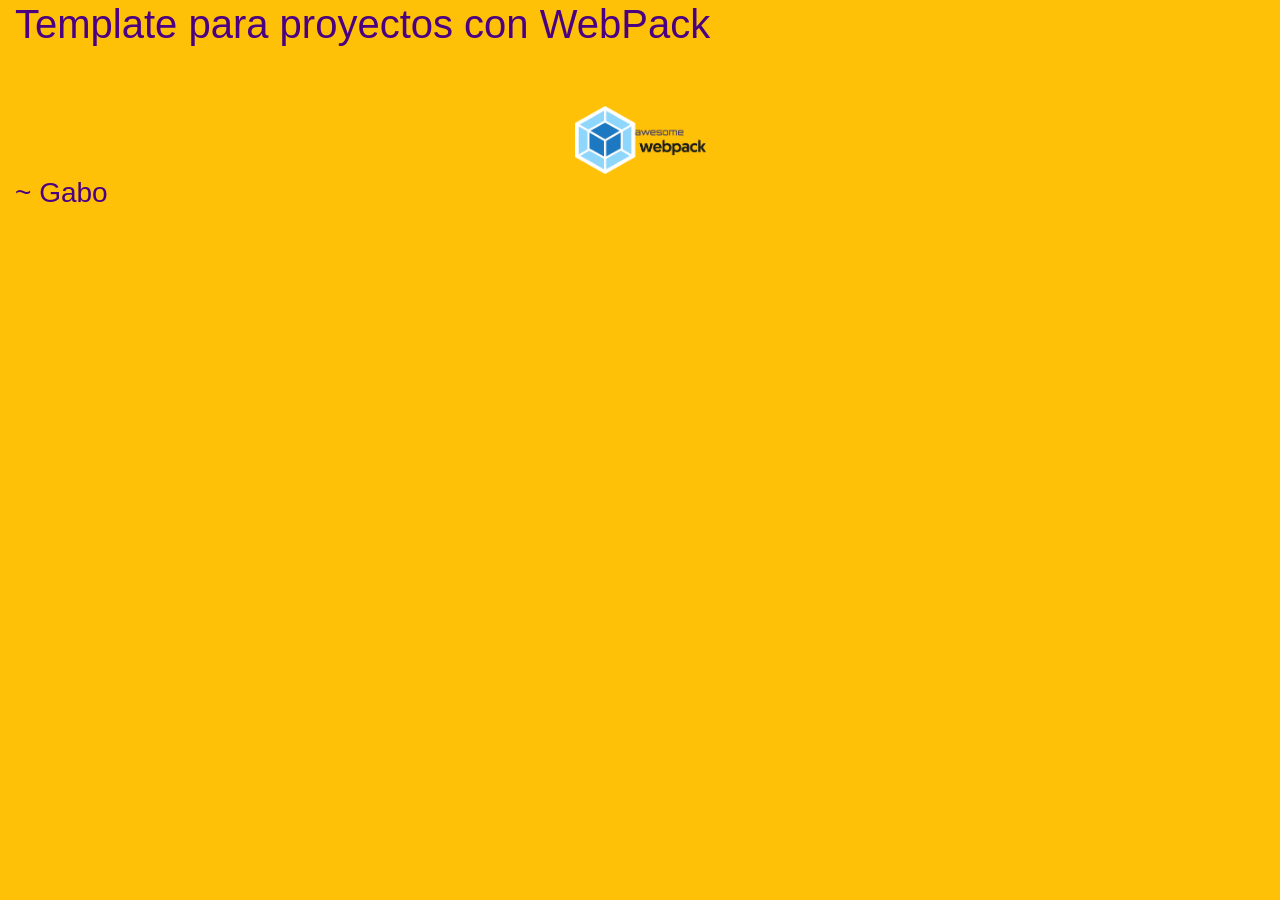
<file: docs/index.html>
<!doctype html><html lang="es"><head><meta charset="UTF-8"><meta name="viewport" content="width=device-width,initial-scale=1"><title>Webpack</title><link rel="stylesheet" href="https://stackpath.bootstrapcdn.com/bootstrap/4.5.2/css/bootstrap.min.css" integrity="sha384-JcKb8q3iqJ61gNV9KGb8thSsNjpSL0n8PARn9HuZOnIxN0hoP+VmmDGMN5t9UJ0Z" crossorigin="anonymous"><link href="main.966e5cc9a96600af81af.css" rel="stylesheet"></head><body><div id="main-container" class="container-fluid"><h1>Template para proyectos con WebPack</h1><div class="container-fluid main-image-container"><img src="./assets/webpack-sprite.png" alt="Webpack Logo"></div></div><script src="main.ac4c17bff227b135323e.js"></script></body></html>
</file>
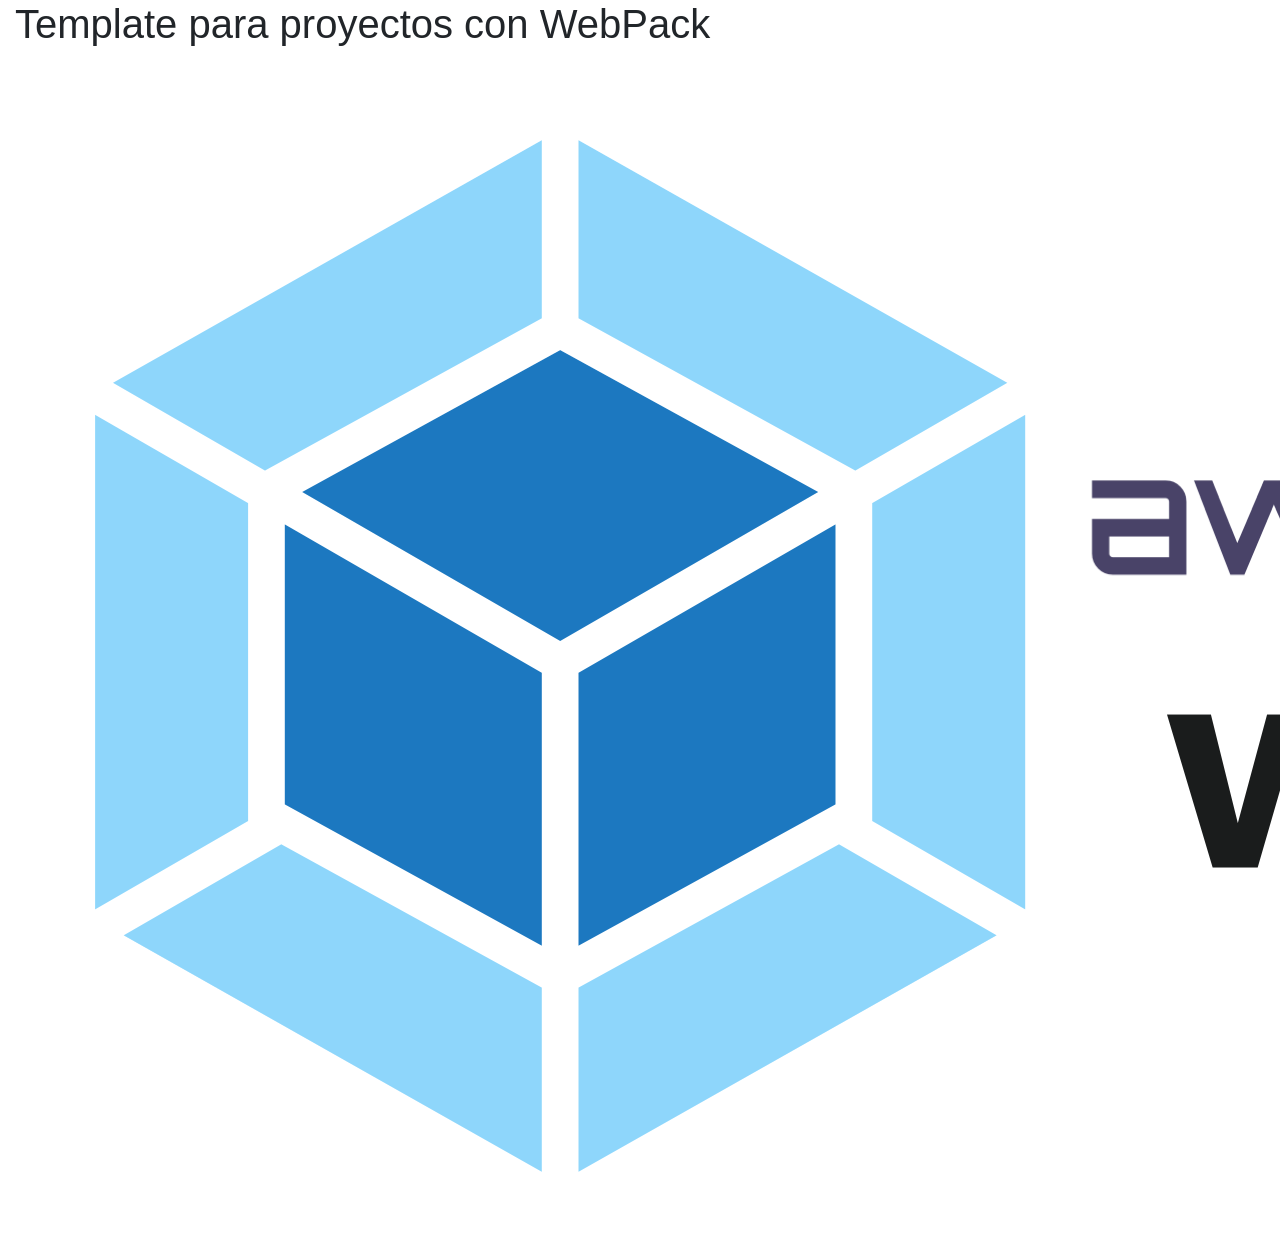
<file: src/index.html>
<!DOCTYPE html>
<html lang="es">
<head>
    <meta charset="UTF-8">
    <meta name="viewport" content="width=device-width, initial-scale=1.0">
    <title>Webpack</title>
    <link rel="stylesheet" href="https://stackpath.bootstrapcdn.com/bootstrap/4.5.2/css/bootstrap.min.css" integrity="sha384-JcKb8q3iqJ61gNV9KGb8thSsNjpSL0n8PARn9HuZOnIxN0hoP+VmmDGMN5t9UJ0Z" crossorigin="anonymous">
</head>
<body>
    <div id="main-container" class="container-fluid">
        <h1>Template para proyectos con WebPack</h1>
        <div class="container-fluid main-image-container"><img src="./assets/webpack-sprite.png" alt="Webpack Logo"></div>
        <!-- Este es un comentario -->
        <!-- Este es un comentario -->
    </div>

</body>
</html>
</file>
<file: docs/main.966e5cc9a96600af81af.css>
body,html{background-color:#ffc107}.main-image-container{width:231px;height:120px;padding:50px}.main-image-container img{width:100%;height:auto}
</file>
